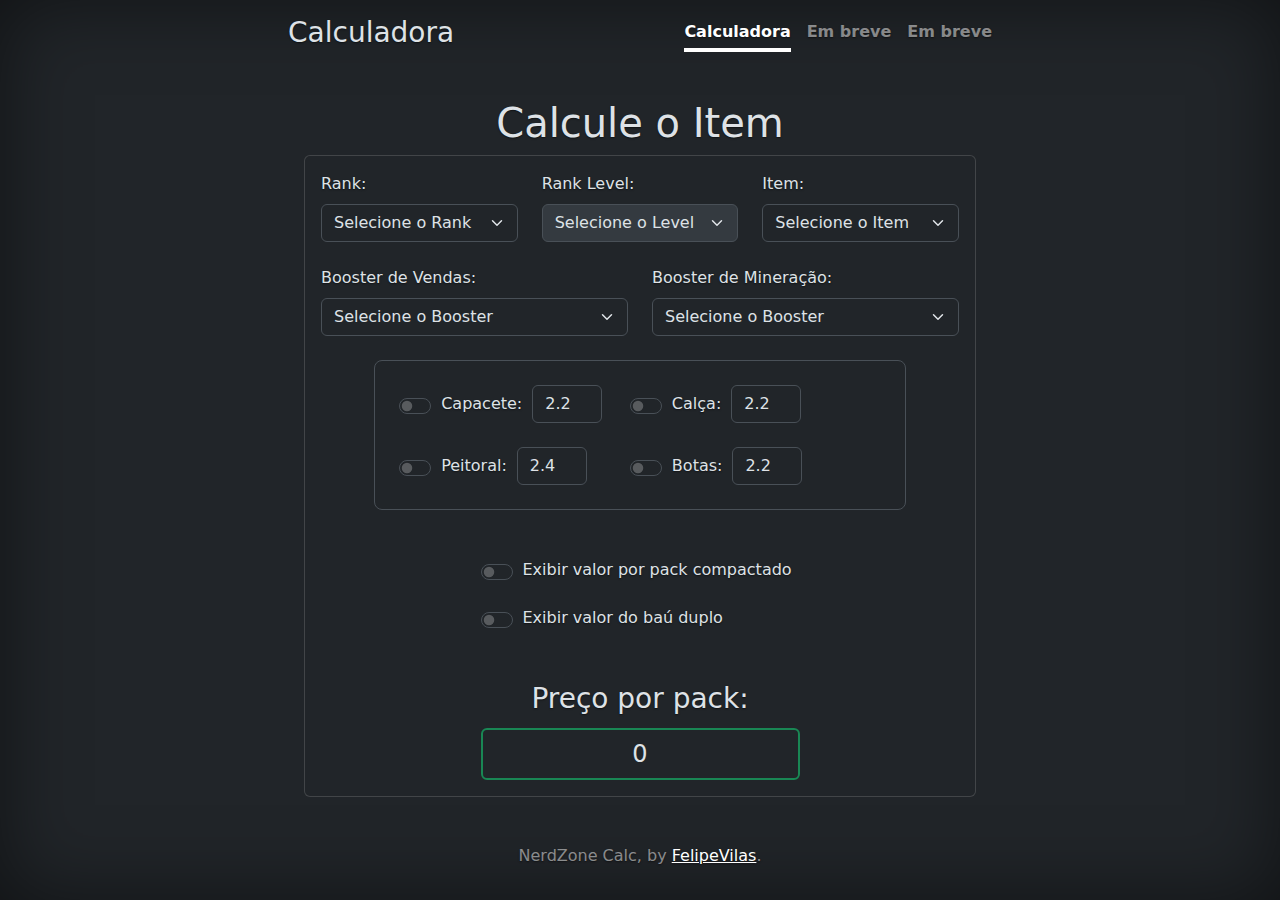
<file: index.html>
<!doctype html>
<html lang="pt-br" class="h-100">

<head>
  <script src="assets/js/color-modes.js"></script>
  <meta charset="utf-8">
  <meta name="viewport" content="width=device-width, initial-scale=1">
  <meta name="description" content="Calculadora feita para Calcular o preços dos drops/plantações de cada Rank">
  <meta name="author" content="FelipeVilas">
  <title>NerdZone Calc - Calculadora</title>

  <link href="assets/dist/css/bootstrap.min.css" rel="stylesheet">
  <link href="assets/css/calc.css" rel="stylesheet">
</head>

<body class="d-flex h-100">

  <div class="calc-container d-flex w-100 h-100 p-3 mx-auto flex-column">
    <header class="mb-auto">
      <div>
        <h3 class="float-md-start mb-0">Calculadora</h3>
        <nav class="nav nav-masthead justify-content-center float-md-end">
          <a class="nav-link fw-bold py-1 px-0 active" aria-current="page" href="#">Calculadora</a>
          <a class="nav-link fw-bold py-1 px-0" href= "#"/*href="bau.html"*/>Em breve</a>
          <a class="nav-link fw-bold py-1 px-0" href="#">Em breve</a>
        </nav>
      </div>
    </header>

    <main class="px-3">
      <h1 class="text-center">Calcule o Item</h1>
      <div class="card">
        <div class="card-body">
          <form id="calculadoraForm">
            <div class="row">
              <!-- Rank -->
              <div class="col-md-4">
                <div class="mb-3">
                  <label for="rank" class="form-label">Rank:</label>
                  <select class="form-select" id="rank" aria-label="Select Rank">
                    <option selected disabled>Selecione o Rank</option>
                    <option value="Porco">Porco</option>
                    <option value="Ovelha">Ovelha</option>
                    <option value="Vaca">Vaca</option>
                    <option value="Galinha">Galinha</option>
                    <option value="Coelho">Coelho</option>
                    <option value="Jaguatirica">Jaguatirica</option>
                    <option value="Lobo">Lobo</option>
                    <option value="Zumbi">Zumbi</option>
                    <option value="Aranha">Aranha</option>
                    <option value="Esqueleto">Esqueleto</option>
                    <option value="Creeper">Creeper</option>
                    <option value="Guardian">Guardian</option>
                    <option value="Golem">Golem</option>
                    <option value="Blaze">Blaze</option>
                  </select>
                </div>
              </div>

              <!-- Level -->
              <div class="col-md-4">
                <div class="mb-3">
                  <label for="ranklevel" class="form-label">Rank Level:</label>
                  <select class="form-select" id="ranklevel" aria-label="Select Level" disabled>
                    <option selected disabled>Selecione o Level</option>
                  </select>
                </div>
              </div>

              <!-- Item -->
              <div class="col-md-4">
                <div class="mb-4">
                  <label for="item" class="form-label">Item:</label>
                  <select class="form-select" id="item" aria-label="Select Item">
                    <option selected disabled>Selecione o Item</option>
                    <optgroup label="Minérios">
                      <option value="121600">Quartzo</option>
                      <option value="197600">Obsidian</option>
                      <option value="1824000">TNT</option>
                    </optgroup>

                    <optgroup label="Plantações">
                      <option value="31860">Cacau</option>
                      <option value="211585">Cacto</option>
                      <option value="167930">Cenoura</option>
                    </optgroup>
                  </select>
                </div>
              </div>

              <!-- Booster de vendas -->
              <div class="col-md-6">
                <div class="mb-4">
                  <label for="boostervenda" class="form-label">Booster de Vendas:</label>
                  <select class="form-select" id="boostervenda" aria-label="Select Booster">
                    <option selected disabled>Selecione o Booster</option>
                    <option value="1.2">Booster 20%</option>
                    <option value="1.25">Booster 25%</option>
                    <option value="1.3">Booster 30%</option>
                    <option value="1.35">Booster 35%</option>
                    <option value="1.4">Booster 40%</option>
                    <option value="1.45">Booster 45%</option>
                    <option value="1.5">Booster 50%</option>
                    <option value="1.55">Booster 55%</option>
                    <option value="1.6">Booster 60%</option>
                    <option value="1.65">Booster 65%</option>
                    <option value="1.7">Booster 70%</option>
                    <option value="1.75">Booster 75%</option>
                    <option value="1.8">Booster 80%</option>
                    <option value="1.85">Booster 85%</option>
                    <option value="1.90">Booster 90%</option>
                  </select>
                </div>
              </div>
              
              <!-- Booster de Mineração -->
              <div class="col-md-6">
                <div class="mb-4">
                  <label for="boostermina" class="form-label">Booster de Mineração:</label>
                  <select class="form-select" id="boostermina" aria-label="Select Booster">
                    <option selected disabled>Selecione o Booster</option>
                    <option value="1.20">Booster 20% (Level 1800)</option>
                    <option value="1.30">Booster 30% (Level 5000)</option>
                    <option value="1.45">Booster 45% (Level 8000)</option>
                  </select>
                </div>
              </div>
            </div>
              <!-- Set 2.2x (SUPREMA) -->

            <div class="col-md-10 border rounded-3 mx-auto">
              <div class="row">
                <!-- Primeira coluna: Capacete e Peitoral -->
                <div class="col-md-5">
                  <!-- Capacete -->
                  <div class="form-check form-switch m-4 ">
                    <input id="capa22" name="capa22" class="form-check-input" type="checkbox">
                    <label class="form-check-label" for="capa22">Capacete: </label>
                    <input class="mult form-control-sm" type="number" name="capacete" id="capacete" placeholder="1x" value="2.2" min="1" step="0.1">
                  </div>
                  
                  <!-- Peitoral -->
                  <div class="form-check form-switch ms-4">
                    <input id="peito24" name="peito24" class="form-check-input" type="checkbox">
                    <label class="form-check-label" for="peito24">Peitoral: </label>
                    <input class="mult form-control-sm" type="number" name="peitoral" id="peitoral" placeholder="1x" value="2.4" min="1" step="0.1">
                  </div>
                </div>
                
                <!-- Segunda coluna: Calça e Bota -->
                <div class="col-md-6">
                  <!-- Calça -->
                  <div class="form-check form-switch m-4">
                    <input id="calca22" name="calca22" class="form-check-input" type="checkbox">
                    <label class="form-check-label" for="calca22">Calça: </label>
                    <input class="mult form-control-sm" type="number" name="calca" id="calca" placeholder="1x" value="2.2" min="1" step="0.1">
                  </div>
                  
                  <!-- Botas -->
                  <div class="form-check form-switch m-4">
                    <input id="bota22" name="bota22" class="form-check-input" type="checkbox">
                    <label class="form-check-label" for="bota22">Botas: </label>
                    <input class="mult form-control-sm" type="number" name="bota" id="botas" placeholder="1x" value="2.2" min="1" step="0.1">
                  </div>
                </div>
              </div>
            </div>



            <div class="col-md-12" style="margin: 0 25%;">
              <div class="mt-5">
                <div class="form-check form-switch mb-4">
                  <input id="valorcompactado" name="valorcompactado" class="form-check-input" type="checkbox">
                  <label class="form-check-label" for="valorcompactado">Exibir valor por pack compactado</label>
                </div>
                <div class="form-check form-switch mb-4">
                  <input id="valorbau" name="valorbau" class="form-check-input" type="checkbox">
                  <label class="form-check-label" for="valorbau">Exibir valor do baú duplo</label>
                </div>
              </div>
            </div>

            <div class="col-md-12">
              <div class="mt-5">
                <label for="total" class="form-label d-block text-center fs-3">Preço por pack:</label>
                <input type="text" class="form-control w-50 text-center mx-auto border border-2 border-success fs-4" id="total" value="0" readonly>
              </div>
            </div>
          </form>
        </div>
      </div>
    </main>

    <footer class="mt-auto text-white-50 text-center">
      <p>NerdZone Calc, by <a href="https://github.com/FelipeVilas" class="text-white">FelipeVilas</a>.</p>
    </footer>
  </div>
  
  <script src="assets/dist/js/bootstrap.bundle.min.js"></script>
  <script>
    //multiplicadores do rank para minérios
    const ranksMina = {
      Porco: [1, 1.05, 1.10],
      Ovelha: [1.15, 1.20, 1.25],
      Vaca: [1.30, 1.35, 1.40],
      Galinha: [1.46, 1.52, 1.58],
      Coelho: [1.64, 1.70, 1.76],
      Jaguatirica: [1.82, 1.88, 1.94],
      Lobo: [2.01, 2.08, 2.15],
      Zumbi: [2.22, 2.29, 2.36],
      Aranha: [2.43, 2.50, 2.57],
      Esqueleto: [2.65, 2.73, 2.81],
      Creeper: [2.89, 2.97, 3.05],
      Guardian: [3.13, 3.21, 3.29],
      Golem: [3.38, 3.47, 3.56],
      Blaze: [3.65, 3.74, 3.83],
    };

    //multiplicadores do rank para plantações
    const ranksPlantacao = {
      Porco: [1, 1.02, 1.04],
      Ovelha: [1.06, 1.08, 1.10],
      Vaca: [1.12, 1.14, 1.16],
      Galinha: [1.19, 1.22, 1.25],
      Coelho: [1.28, 1.31, 1.34],
      Jaguatirica: [1.37, 1.40, 1.43],
      Lobo: [1.47, 1.51, 1.55],
      Zumbi: [1.59, 1.63, 1.67],
      Aranha: [1.71, 1.75, 1.79],
      Esqueleto: [1.84, 1.89, 1.94],
      Creeper: [1.99, 2.04, 2.09],
      Guardian: [2.14, 2.19, 2.24],
      Golem: [2.30, 2.36, 2.42],
      Blaze: [2.48, 2.54, 2.60],
    };

    const FORMATACAO = [
      { valor: 1e3, sufixo: "K" },
      { valor: 1e6, sufixo: "M" },
      { valor: 1e9, sufixo: "B" },
      { valor: 1e12, sufixo: "T" },
      { valor: 1e15, sufixo: "Q" },
      { valor: 1e18, sufixo: "Qi" }
    ];

    // Captura de elementos do DOM
    const form = document.getElementById("calculadoraForm");
    const selectRank = document.getElementById("rank");
    const selectLevel = document.getElementById("ranklevel");
    const selectItem = document.getElementById("item");
    const selectBoosterVenda = document.getElementById("boostervenda");
    const selectBoosterMina = document.getElementById("boostermina");
    const inputTotal = document.getElementById("total");
    const checkboxes = document.querySelectorAll('input[type="checkbox"]');

    // Inicialização de eventos do DOM
    function inicializarEventos() {
      // Evento ao mudar o rank
      selectRank.addEventListener("change", atualizarNiveisRank);
      
      // Eventos para recalcular o preço
      [selectRank, selectLevel, selectItem, selectBoosterVenda, selectBoosterMina].forEach(select => {
        select.addEventListener("change", calcularPreco);
      });
      
      // Eventos para checkboxes
      checkboxes.forEach(checkbox => {
        checkbox.addEventListener("change", calcularPreco);
      });
    }

    function atualizarNiveisRank() {
      const rankSelecionado = selectRank.value;
      
      selectLevel.innerHTML = '<option selected disabled>Selecione o Level</option>';
      
      if (rankSelecionado && ranksMina[rankSelecionado]) {
        selectLevel.disabled = false;
        
        for (let i = 1; i <= 3; i++) {
          const option = document.createElement("option");
          option.value = i;
          option.textContent = `Level ${i}`;
          selectLevel.appendChild(option);
        }
      } else {
        selectLevel.disabled = true;
      }
      
      inputTotal.value = "0";
    }

    // Calcula o preço com base nos valores selecionados
    function calcularPreco() {
      const rank = selectRank.value;
      const level = parseInt(selectLevel.value);
      const precoBase = parseInt(selectItem.value);
      
      if (!rank || isNaN(level) || isNaN(precoBase)) {
        return;
      }
      
      const isPlantacao = selectItem.selectedOptions[0].parentElement.label === "Plantações";
      
      const multiplicadorRank = isPlantacao ? 
        ranksPlantacao[rank][level - 1] : 
        ranksMina[rank][level - 1];
      
      // Calcula o preço base com o multiplicador do rank
      let precoFinal = precoBase * multiplicadorRank;
      
      // Aplica boosters (com fallback para 1 se não selecionado)
      const boosterVenda = parseFloat(selectBoosterVenda.value) || 1;
      const boosterMina = parseFloat(selectBoosterMina.value) || 1;
      precoFinal *= boosterVenda * boosterMina;
      
      // Aplica multiplicadores do set
      const multiplicadores = {
        capa22: document.getElementById("capa22").checked ? parseFloat(document.getElementById("capacete").value) : 1,
        peito24: document.getElementById("peito24").checked ? parseFloat(document.getElementById("peitoral").value) : 1,
        calca22: document.getElementById("calca22").checked ? parseFloat(document.getElementById("calca").value) : 1,
        bota22: document.getElementById("bota22").checked ? parseFloat(document.getElementById("botas").value) : 1
      };
      
      for (const mult of Object.values(multiplicadores)) {
        precoFinal *= mult;
      }
      
      // Aplica multiplicador de pack compactado (x64) se a opção estiver marcada
      if (document.getElementById("valorcompactado").checked) {
        precoFinal *= 64;
      }

      //Aplica o valor do baú duplo se a opção estiver marcada
      if (document.getElementById("valorbau").checked) {
      precoFinal *= 54;

    }
      // Formata e exibe o preço final
      inputTotal.value = formatarPreco(precoFinal);
    }

    // Formata números grandes com sufixos (K, M, B, etc.)
    function formatarPreco(numero) {
      if (numero < 1000) {
        return numero.toLocaleString();
      }
      
      for (let i = FORMATACAO.length - 1; i >= 0; i--) {
        if (numero >= FORMATACAO[i].valor) {
          const valorFormatado = (numero / FORMATACAO[i].valor).toFixed(2);
          return valorFormatado + FORMATACAO[i].sufixo;
        }
      }
      
      // Fallback - não deveria chegar aqui, mas por precaução
      return numero.toLocaleString();
    }

    // Inicializa os eventos quando o DOM estiver carregado
    document.addEventListener("DOMContentLoaded", inicializarEventos);
    const inputsMultiplicadores = document.querySelectorAll('.mult');
    inputsMultiplicadores.forEach(input => {
      input.addEventListener("change", calcularPreco);
      input.addEventListener("input", calcularPreco);
});
  </script>
</body>
</html>
</file>
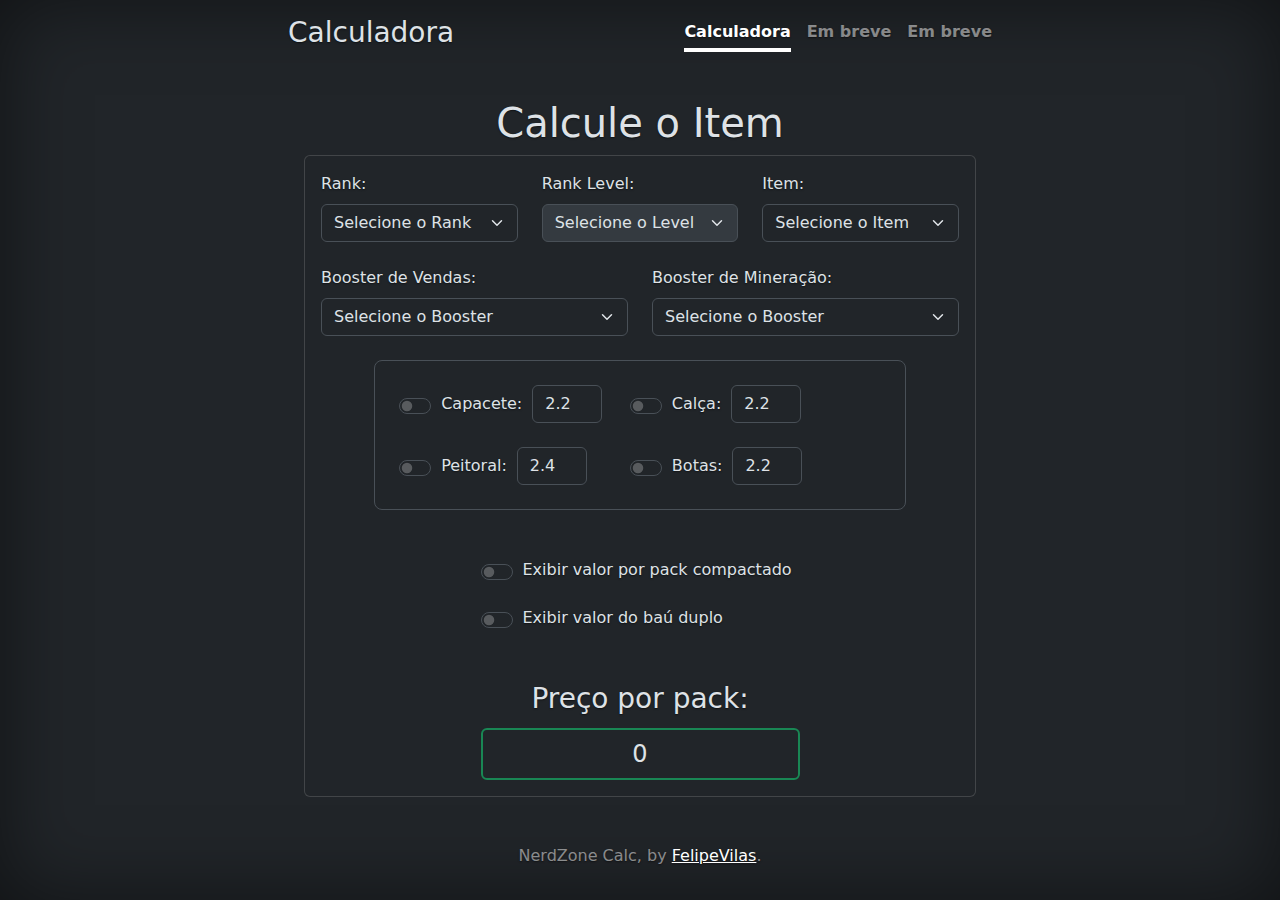
<file: CalcularodaNerd/index.html>
<!doctype html>
<html lang="pt-br" class="h-100">

<head>
  <script src="assets/js/color-modes.js"></script>

  <meta charset="utf-8">
  <meta name="viewport" content="width=device-width, initial-scale=1">
  <meta name="description" content="Calculadora feita para Calcular o preços dos drops/plantações de cada Rank">
  <meta name="author" content="FelipeVilas">
  <title>NerdZone Calc - Calculadora</title>

  <link href="assets/dist/css/bootstrap.min.css" rel="stylesheet">
  <link href="assets/css/calc.css" rel="stylesheet">
</head>

<body class="d-flex h-100">

  <div class="calc-container d-flex w-100 h-100 p-3 mx-auto flex-column">
    <header class="mb-auto">
      <div>
        <h3 class="float-md-start mb-0">Calculadora</h3>
        <nav class="nav nav-masthead justify-content-center float-md-end">
          <a class="nav-link fw-bold py-1 px-0 active" aria-current="page" href="#">Calculadora</a>
          <a class="nav-link fw-bold py-1 px-0" href= "#"/*href="bau.html"*/>Em breve</a>
          <a class="nav-link fw-bold py-1 px-0" href="#">Em breve</a>
        </nav>
      </div>
    </header>

    <main class="px-3">
      <h1 class="text-center">Calcule o Item</h1>
      <div class="card">
        <div class="card-body">
          <form id="calculadoraForm">
            <div class="row">
              <!-- Rank -->
              <div class="col-md-4">
                <div class="mb-3">
                  <label for="rank" class="form-label">Rank:</label>
                  <select class="form-select" id="rank" aria-label="Select Rank">
                    <option selected disabled>Selecione o Rank</option>
                    <option value="Porco">Porco</option>
                    <option value="Ovelha">Ovelha</option>
                    <option value="Vaca">Vaca</option>
                    <option value="Galinha">Galinha</option>
                    <option value="Coelho">Coelho</option>
                    <option value="Jaguatirica">Jaguatirica</option>
                    <option value="Lobo">Lobo</option>
                    <option value="Zumbi">Zumbi</option>
                    <option value="Aranha">Aranha</option>
                    <option value="Esqueleto">Esqueleto</option>
                    <option value="Creeper">Creeper</option>
                    <option value="Guardian">Guardian</option>
                    <option value="Golem">Golem</option>
                    <option value="Blaze">Blaze</option>
                  </select>
                </div>
              </div>

              <!-- Level -->
              <div class="col-md-4">
                <div class="mb-3">
                  <label for="ranklevel" class="form-label">Rank Level:</label>
                  <select class="form-select" id="ranklevel" aria-label="Select Level" disabled>
                    <option selected disabled>Selecione o Level</option>
                  </select>
                </div>
              </div>

              <!-- Item -->
              <div class="col-md-4">
                <div class="mb-4">
                  <label for="item" class="form-label">Item:</label>
                  <select class="form-select" id="item" aria-label="Select Item">
                    <option selected disabled>Selecione o Item</option>
                    <optgroup label="Minérios">
                      <option value="121600">Quartzo</option>
                      <option value="197600">Obsidian</option>
                      <option value="1824000">TNT</option>
                    </optgroup>

                    <optgroup label="Plantações">
                      <option value="31860">Cacau</option>
                      <option value="211585">Cacto</option>
                      <option value="167930">Cenoura</option>
                    </optgroup>
                  </select>
                </div>
              </div>

              <!-- Booster de vendas -->
              <div class="col-md-6">
                <div class="mb-4">
                  <label for="boostervenda" class="form-label">Booster de Vendas:</label>
                  <select class="form-select" id="boostervenda" aria-label="Select Booster">
                    <option selected disabled>Selecione o Booster</option>
                    <option value="1.2">Booster 20%</option>
                    <option value="1.25">Booster 25%</option>
                    <option value="1.3">Booster 30%</option>
                    <option value="1.35">Booster 35%</option>
                    <option value="1.4">Booster 40%</option>
                    <option value="1.45">Booster 45%</option>
                    <option value="1.5">Booster 50%</option>
                    <option value="1.55">Booster 55%</option>
                    <option value="1.6">Booster 60%</option>
                    <option value="1.65">Booster 65%</option>
                    <option value="1.7">Booster 70%</option>
                    <option value="1.75">Booster 75%</option>
                    <option value="1.8">Booster 80%</option>
                    <option value="1.85">Booster 85%</option>
                    <option value="1.90">Booster 90%</option>
                  </select>
                </div>
              </div>
              
              <!-- Booster de Mineração -->
              <div class="col-md-6">
                <div class="mb-4">
                  <label for="boostermina" class="form-label">Booster de Mineração:</label>
                  <select class="form-select" id="boostermina" aria-label="Select Booster">
                    <option selected disabled>Selecione o Booster</option>
                    <option value="1.20">Booster 20% (Level 1800)</option>
                    <option value="1.30">Booster 30% (Level 5000)</option>
                    <option value="1.45">Booster 45% (Level 8000)</option>
                  </select>
                </div>
              </div>
            </div>
              <!-- Set 2.2x (SUPREMA) -->

            <div class="col-md-10 border rounded-3 mx-auto">
              <div class="row">
                <!-- Primeira coluna: Capacete e Peitoral -->
                <div class="col-md-5">
                  <!-- Capacete -->
                  <div class="form-check form-switch m-4 ">
                    <input id="capa22" name="capa22" class="form-check-input" type="checkbox">
                    <label class="form-check-label" for="capa22">Capacete: </label>
                    <input class="mult form-control-sm" type="number" name="capacete" id="capacete" placeholder="1x" value="2.2" min="1" step="0.1">
                  </div>
                  
                  <!-- Peitoral -->
                  <div class="form-check form-switch ms-4">
                    <input id="peito24" name="peito24" class="form-check-input" type="checkbox">
                    <label class="form-check-label" for="peito24">Peitoral: </label>
                    <input class="mult form-control-sm" type="number" name="peitoral" id="peitoral" placeholder="1x" value="2.4" min="1" step="0.1">
                  </div>
                </div>
                
                <!-- Segunda coluna: Calça e Bota -->
                <div class="col-md-6">
                  <!-- Calça -->
                  <div class="form-check form-switch m-4">
                    <input id="calca22" name="calca22" class="form-check-input" type="checkbox">
                    <label class="form-check-label" for="calca22">Calça: </label>
                    <input class="mult form-control-sm" type="number" name="calca" id="calca" placeholder="1x" value="2.2" min="1" step="0.1">
                  </div>
                  
                  <!-- Botas -->
                  <div class="form-check form-switch m-4">
                    <input id="bota22" name="bota22" class="form-check-input" type="checkbox">
                    <label class="form-check-label" for="bota22">Botas: </label>
                    <input class="mult form-control-sm" type="number" name="bota" id="botas" placeholder="1x" value="2.2" min="1" step="0.1">
                  </div>
                </div>
              </div>
            </div>



            <div class="col-md-12" style="margin: 0 25%;">
              <div class="mt-5">
                <div class="form-check form-switch mb-4">
                  <input id="valorcompactado" name="valorcompactado" class="form-check-input" type="checkbox">
                  <label class="form-check-label" for="valorcompactado">Exibir valor por pack compactado</label>
                </div>
                <div class="form-check form-switch mb-4">
                  <input id="valorbau" name="valorbau" class="form-check-input" type="checkbox">
                  <label class="form-check-label" for="valorbau">Exibir valor do baú duplo</label>
                </div>
              </div>
            </div>

            <div class="col-md-12">
              <div class="mt-5">
                <label for="total" class="form-label d-block text-center fs-3">Preço por pack:</label>
                <input type="text" class="form-control w-50 text-center mx-auto border border-2 border-success fs-4" id="total" value="0" readonly>
              </div>
            </div>
          </form>
        </div>
      </div>
    </main>

    <footer class="mt-auto text-white-50 text-center">
      <p>NerdZone Calc, by <a href="https://github.com/FelipeVilas" class="text-white">FelipeVilas</a>.</p>
    </footer>
  </div>
  
  <script src="assets/dist/js/bootstrap.bundle.min.js"></script>
  <script>
    //multiplicadores do rank para minérios
    const ranksMina = {
      Porco: [1, 1.05, 1.10],
      Ovelha: [1.15, 1.20, 1.25],
      Vaca: [1.30, 1.35, 1.40],
      Galinha: [1.46, 1.52, 1.58],
      Coelho: [1.64, 1.70, 1.76],
      Jaguatirica: [1.82, 1.88, 1.94],
      Lobo: [2.01, 2.08, 2.15],
      Zumbi: [2.22, 2.29, 2.36],
      Aranha: [2.43, 2.50, 2.57],
      Esqueleto: [2.65, 2.73, 2.81],
      Creeper: [2.89, 2.97, 3.05],
      Guardian: [3.13, 3.21, 3.29],
      Golem: [3.38, 3.47, 3.56],
      Blaze: [3.65, 3.74, 3.83],
    };

    //multiplicadores do rank para plantações
    const ranksPlantacao = {
      Porco: [1, 1.02, 1.04],
      Ovelha: [1.06, 1.08, 1.10],
      Vaca: [1.12, 1.14, 1.16],
      Galinha: [1.19, 1.22, 1.25],
      Coelho: [1.28, 1.31, 1.34],
      Jaguatirica: [1.37, 1.40, 1.43],
      Lobo: [1.47, 1.51, 1.55],
      Zumbi: [1.59, 1.63, 1.67],
      Aranha: [1.71, 1.75, 1.79],
      Esqueleto: [1.84, 1.89, 1.94],
      Creeper: [1.99, 2.04, 2.09],
      Guardian: [2.14, 2.19, 2.24],
      Golem: [2.30, 2.36, 2.42],
      Blaze: [2.48, 2.54, 2.60],
    };

    const FORMATACAO = [
      { valor: 1e3, sufixo: "K" },
      { valor: 1e6, sufixo: "M" },
      { valor: 1e9, sufixo: "B" },
      { valor: 1e12, sufixo: "T" },
      { valor: 1e15, sufixo: "Q" },
      { valor: 1e18, sufixo: "Qi" }
    ];

    // Captura de elementos do DOM
    const form = document.getElementById("calculadoraForm");
    const selectRank = document.getElementById("rank");
    const selectLevel = document.getElementById("ranklevel");
    const selectItem = document.getElementById("item");
    const selectBoosterVenda = document.getElementById("boostervenda");
    const selectBoosterMina = document.getElementById("boostermina");
    const inputTotal = document.getElementById("total");
    const checkboxes = document.querySelectorAll('input[type="checkbox"]');

    // Inicialização de eventos do DOM
    function inicializarEventos() {
      // Evento ao mudar o rank
      selectRank.addEventListener("change", atualizarNiveisRank);
      
      // Eventos para recalcular o preço
      [selectRank, selectLevel, selectItem, selectBoosterVenda, selectBoosterMina].forEach(select => {
        select.addEventListener("change", calcularPreco);
      });
      
      // Eventos para checkboxes
      checkboxes.forEach(checkbox => {
        checkbox.addEventListener("change", calcularPreco);
      });
    }

    function atualizarNiveisRank() {
      const rankSelecionado = selectRank.value;
      
      selectLevel.innerHTML = '<option selected disabled>Selecione o Level</option>';
      
      if (rankSelecionado && ranksMina[rankSelecionado]) {
        selectLevel.disabled = false;
        
        for (let i = 1; i <= 3; i++) {
          const option = document.createElement("option");
          option.value = i;
          option.textContent = `Level ${i}`;
          selectLevel.appendChild(option);
        }
      } else {
        selectLevel.disabled = true;
      }
      
      inputTotal.value = "0";
    }

    // Calcula o preço com base nos valores selecionados
    function calcularPreco() {
      const rank = selectRank.value;
      const level = parseInt(selectLevel.value);
      const precoBase = parseInt(selectItem.value);
      
      if (!rank || isNaN(level) || isNaN(precoBase)) {
        return;
      }
      
      const isPlantacao = selectItem.selectedOptions[0].parentElement.label === "Plantações";
      
      const multiplicadorRank = isPlantacao ? 
        ranksPlantacao[rank][level - 1] : 
        ranksMina[rank][level - 1];
      
      // Calcula o preço base com o multiplicador do rank
      let precoFinal = precoBase * multiplicadorRank;
      
      // Aplica boosters (com fallback para 1 se não selecionado)
      const boosterVenda = parseFloat(selectBoosterVenda.value) || 1;
      const boosterMina = parseFloat(selectBoosterMina.value) || 1;
      precoFinal *= boosterVenda * boosterMina;
      
      // Aplica multiplicadores do set
      const multiplicadores = {
        capa22: document.getElementById("capa22").checked ? parseFloat(document.getElementById("capacete").value) : 1,
        peito24: document.getElementById("peito24").checked ? parseFloat(document.getElementById("peitoral").value) : 1,
        calca22: document.getElementById("calca22").checked ? parseFloat(document.getElementById("calca").value) : 1,
        bota22: document.getElementById("bota22").checked ? parseFloat(document.getElementById("botas").value) : 1
      };
      
      for (const mult of Object.values(multiplicadores)) {
        precoFinal *= mult;
      }
      
      // Aplica multiplicador de pack compactado (x64) se a opção estiver marcada
      if (document.getElementById("valorcompactado").checked) {
        precoFinal *= 64;
      }

      //Aplica o valor do baú duplo se a opção estiver marcada
      if (document.getElementById("valorbau").checked) {
      precoFinal *= 54;

    }
      // Formata e exibe o preço final
      inputTotal.value = formatarPreco(precoFinal);
    }

    // Formata números grandes com sufixos (K, M, B, etc.)
    function formatarPreco(numero) {
      if (numero < 1000) {
        return numero.toLocaleString();
      }
      
      for (let i = FORMATACAO.length - 1; i >= 0; i--) {
        if (numero >= FORMATACAO[i].valor) {
          const valorFormatado = (numero / FORMATACAO[i].valor).toFixed(2);
          return valorFormatado + FORMATACAO[i].sufixo;
        }
      }
      
      // Fallback - não deveria chegar aqui, mas por precaução
      return numero.toLocaleString();
    }

    // Inicializa os eventos quando o DOM estiver carregado
    document.addEventListener("DOMContentLoaded", inicializarEventos);
    const inputsMultiplicadores = document.querySelectorAll('.mult');
    inputsMultiplicadores.forEach(input => {
      input.addEventListener("change", calcularPreco);
      input.addEventListener("input", calcularPreco);
});
  </script>
</body>

</html>
</file>
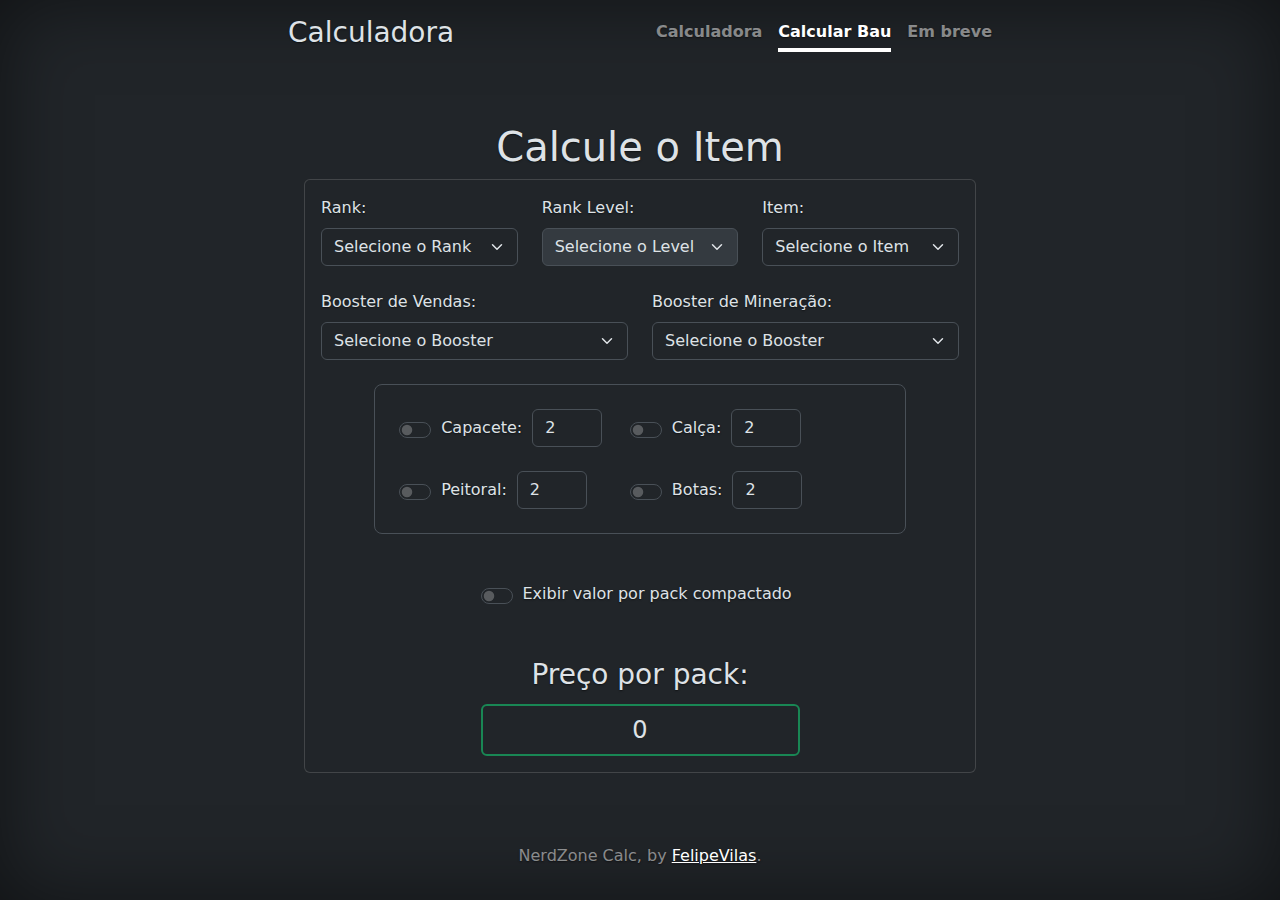
<file: bau.html>
<!doctype html>
<html lang="pt-br" class="h-100">

<head>
  <script src="assets/js/color-modes.js"></script>

  <meta charset="utf-8">
  <meta name="viewport" content="width=device-width, initial-scale=1">
  <meta name="description" content="Calculadora feita para Calcular o preços dos drops/plantações de cada Rank">
  <meta name="author" content="Noobss">
  <title>NerdZone Calc - Calcular baú</title>

  <link href="assets/dist/css/bootstrap.min.css" rel="stylesheet">
  <link href="assets/css/calc.css" rel="stylesheet">
</head>

<body class="d-flex h-100">

  <div class="calc-container d-flex w-100 h-100 p-3 mx-auto flex-column">
    <header class="mb-auto">
      <div>
        <h3 class="float-md-start mb-0">Calculadora</h3>
        <nav class="nav nav-masthead justify-content-center float-md-end">
          <a class="nav-link fw-bold py-1 px-0" href="index.html">Calculadora</a>
          <a class="nav-link fw-bold py-1 px-0 active" aria-current="page" href="bau.html">Calcular Bau</a>
          <a class="nav-link fw-bold py-1 px-0" href="#">Em breve</a>
        </nav>
      </div>
    </header>

    <main class="px-3">
      <h1 class="text-center">Calcule o Item</h1>
      <div class="card">
        <div class="card-body">
          <form id="calculadoraForm">
            <div class="row">
              <!-- Rank -->
              <div class="col-md-4">
                <div class="mb-3">
                  <label for="rank" class="form-label">Rank:</label>
                  <select class="form-select" id="rank" aria-label="Select Rank">
                    <option selected disabled>Selecione o Rank</option>
                    <option value="Porco">Porco</option>
                    <option value="Ovelha">Ovelha</option>
                    <option value="Vaca">Vaca</option>
                    <option value="Galinha">Galinha</option>
                    <option value="Coelho">Coelho</option>
                    <option value="Jaguatirica">Jaguatirica</option>
                    <option value="Lobo">Lobo</option>
                    <option value="Zumbi">Zumbi</option>
                    <option value="Aranha">Aranha</option>
                    <option value="Esqueleto">Esqueleto</option>
                    <option value="Creeper">Creeper</option>
                    <option value="Guardian">Guardian</option>
                    <option value="Golem">Golem</option>
                    <option value="Blaze">Blaze</option>
                  </select>
                </div>
              </div>

              <!-- Level -->
              <div class="col-md-4">
                <div class="mb-3">
                  <label for="ranklevel" class="form-label">Rank Level:</label>
                  <select class="form-select" id="ranklevel" aria-label="Select Level" disabled>
                    <option selected disabled>Selecione o Level</option>
                  </select>
                </div>
              </div>

              <!-- Item -->
              <div class="col-md-4">
                <div class="mb-4">
                  <label for="item" class="form-label">Item:</label>
                  <select class="form-select" id="item" aria-label="Select Item">
                    <option selected disabled>Selecione o Item</option>
                    <optgroup label="Minérios">
                      <option value="121600">Quartzo</option>
                      <option value="197600">Obsidian</option>
                      <option value="1824000">TNT</option>
                    </optgroup>

                    <optgroup label="Plantações">
                      <option value="31860">Cacau</option>
                      <option value="211585">Cacto</option>
                      <option value="167930">Cenoura</option>
                    </optgroup>
                  </select>
                </div>
              </div>

              <!-- Booster de vendas -->
              <div class="col-md-6">
                <div class="mb-4">
                  <label for="boostervenda" class="form-label">Booster de Vendas:</label>
                  <select class="form-select" id="boostervenda" aria-label="Select Booster">
                    <option selected disabled>Selecione o Booster</option>
                    <option value="1.2">Booster 20%</option>
                    <option value="1.25">Booster 25%</option>
                    <option value="1.3">Booster 30%</option>
                    <option value="1.35">Booster 35%</option>
                    <option value="1.4">Booster 40%</option>
                    <option value="1.45">Booster 45%</option>
                    <option value="1.5">Booster 50%</option>
                    <option value="1.55">Booster 55%</option>
                    <option value="1.6">Booster 60%</option>
                    <option value="1.65">Booster 65%</option>
                    <option value="1.7">Booster 70%</option>
                    <option value="1.75">Booster 75%</option>
                    <option value="1.8">Booster 80%</option>
                    <option value="1.85">Booster 85%</option>
                    <option value="1.90">Booster 90%</option>
                  </select>
                </div>
              </div>
              
              <!-- Booster de Mineração -->
              <div class="col-md-6">
                <div class="mb-4">
                  <label for="boostermina" class="form-label">Booster de Mineração:</label>
                  <select class="form-select" id="boostermina" aria-label="Select Booster">
                    <option selected disabled>Selecione o Booster</option>
                    <option value="1.20">Booster 20% (Level 1800)</option>
                    <option value="1.30">Booster 30% (Level 5000)</option>
                    <option value="1.45">Booster 45% (Level 8000)</option>
                  </select>
                </div>
              </div>
            </div>
              <!-- Set 2.2x (SUPREMA) -->

            <div class="col-md-10 border rounded-3 mx-auto">
              <div class="row">
                <!-- Primeira coluna: Capacete e Peitoral -->
                <div class="col-md-5">
                  <!-- Capacete -->
                  <div class="form-check form-switch m-4 ">
                    <input id="capa22" name="capa22" class="form-check-input" type="checkbox">
                    <label class="form-check-label" for="capa22">Capacete: </label>
                    <input class="mult form-control-sm" type="number" name="capacete" id="capacete" placeholder="1x" value="2" min="1" step="0.1">
                  </div>
                  
                  <!-- Peitoral -->
                  <div class="form-check form-switch ms-4">
                    <input id="peito24" name="peito24" class="form-check-input" type="checkbox">
                    <label class="form-check-label" for="peito24">Peitoral: </label>
                    <input class="mult form-control-sm" type="number" name="peitoral" id="peitoral" placeholder="1x" value="2" min="1" step="0.1">
                  </div>
                </div>
                
                <!-- Segunda coluna: Calça e Bota -->
                <div class="col-md-6">
                  <!-- Calça -->
                  <div class="form-check form-switch m-4">
                    <input id="calca22" name="calca22" class="form-check-input" type="checkbox">
                    <label class="form-check-label" for="calca22">Calça: </label>
                    <input class="mult form-control-sm" type="number" name="calca" id="calca" placeholder="1x" value="2" min="1" step="0.1">
                  </div>
                  
                  <!-- Botas -->
                  <div class="form-check form-switch m-4">
                    <input id="bota22" name="bota22" class="form-check-input" type="checkbox">
                    <label class="form-check-label" for="bota22">Botas: </label>
                    <input class="mult form-control-sm" type="number" name="bota" id="botas" placeholder="1x" value="2" min="1" step="0.1">
                  </div>
                </div>
              </div>
            </div>



            <div class="col-md-12" style="margin: 0 25%;">
              <div class="mt-5">
                <div class="form-check form-switch mb-4">
                  <input id="valorcompactado" name="valorcompactado" class="form-check-input" type="checkbox">
                  <label class="form-check-label" for="valorcompactado">Exibir valor por pack compactado</label>
                </div>
              </div>
            </div>

            <div class="col-md-12">
              <div class="mt-5">
                <label for="total" class="form-label d-block text-center fs-3">Preço por pack:</label>
                <input type="text" class="form-control w-50 text-center mx-auto border border-2 border-success fs-4" id="total" value="0" readonly>
              </div>
            </div>
          </form>
        </div>
      </div>
    </main>

    <footer class="mt-auto text-white-50 text-center">
      <p>NerdZone Calc, by <a href="https://github.com/FelipeVilas" class="text-white">FelipeVilas</a>.</p>
    </footer>
  </div>
  
  <script src="assets/dist/js/bootstrap.bundle.min.js"></script>
  <script>
    //multiplicadores do rank para minérios
    const ranksMina = {
      Porco: [1, 1.05, 1.10],
      Ovelha: [1.15, 1.20, 1.25],
      Vaca: [1.30, 1.35, 1.40],
      Galinha: [1.46, 1.52, 1.58],
      Coelho: [1.64, 1.70, 1.76],
      Jaguatirica: [1.82, 1.88, 1.94],
      Lobo: [2.01, 2.08, 2.15],
      Zumbi: [2.22, 2.29, 2.36],
      Aranha: [2.43, 2.50, 2.57],
      Esqueleto: [2.65, 2.73, 2.81],
      Creeper: [2.89, 2.97, 3.05],
      Guardian: [3.13, 3.21, 3.29],
      Golem: [3.38, 3.47, 3.56],
      Blaze: [3.65, 3.74, 3.83],
    };

    //multiplicadores do rank para plantações
    const ranksPlantacao = {
      Porco: [1, 1.02, 1.04],
      Ovelha: [1.06, 1.08, 1.10],
      Vaca: [1.12, 1.14, 1.16],
      Galinha: [1.19, 1.22, 1.25],
      Coelho: [1.28, 1.31, 1.34],
      Jaguatirica: [1.37, 1.40, 1.43],
      Lobo: [1.47, 1.51, 1.55],
      Zumbi: [1.59, 1.63, 1.67],
      Aranha: [1.71, 1.75, 1.79],
      Esqueleto: [1.84, 1.89, 1.94],
      Creeper: [1.99, 2.04, 2.09],
      Guardian: [2.14, 2.19, 2.24],
      Golem: [2.30, 2.36, 2.42],
      Blaze: [2.48, 2.54, 2.60],
    };

    const FORMATACAO = [
      { valor: 1e3, sufixo: "K" },
      { valor: 1e6, sufixo: "M" },
      { valor: 1e9, sufixo: "B" },
      { valor: 1e12, sufixo: "T" },
      { valor: 1e15, sufixo: "Q" },
      { valor: 1e18, sufixo: "Qi" }
    ];

    // Captura de elementos do DOM
    const form = document.getElementById("calculadoraForm");
    const selectRank = document.getElementById("rank");
    const selectLevel = document.getElementById("ranklevel");
    const selectItem = document.getElementById("item");
    const selectBoosterVenda = document.getElementById("boostervenda");
    const selectBoosterMina = document.getElementById("boostermina");
    const inputTotal = document.getElementById("total");
    const checkboxes = document.querySelectorAll('input[type="checkbox"]');

    // Inicialização de eventos do DOM
    function inicializarEventos() {
      // Evento ao mudar o rank
      selectRank.addEventListener("change", atualizarNiveisRank);
      
      // Eventos para recalcular o preço
      [selectRank, selectLevel, selectItem, selectBoosterVenda, selectBoosterMina].forEach(select => {
        select.addEventListener("change", calcularPreco);
      });
      
      // Eventos para checkboxes
      checkboxes.forEach(checkbox => {
        checkbox.addEventListener("change", calcularPreco);
      });
    }

    function atualizarNiveisRank() {
      const rankSelecionado = selectRank.value;
      
      selectLevel.innerHTML = '<option selected disabled>Selecione o Level</option>';
      
      if (rankSelecionado && ranksMina[rankSelecionado]) {
        selectLevel.disabled = false;
        
        for (let i = 1; i <= 3; i++) {
          const option = document.createElement("option");
          option.value = i;
          option.textContent = `Level ${i}`;
          selectLevel.appendChild(option);
        }
      } else {
        selectLevel.disabled = true;
      }
      
      inputTotal.value = "0";
    }

    // Calcula o preço com base nos valores selecionados
    function calcularPreco() {
      const rank = selectRank.value;
      const level = parseInt(selectLevel.value);
      const precoBase = parseInt(selectItem.value);
      
      if (!rank || isNaN(level) || isNaN(precoBase)) {
        return;
      }
      
      const isPlantacao = selectItem.selectedOptions[0].parentElement.label === "Plantações";
      
      const multiplicadorRank = isPlantacao ? 
        ranksPlantacao[rank][level - 1] : 
        ranksMina[rank][level - 1];
      
      // Calcula o preço base com o multiplicador do rank
      let precoFinal = precoBase * multiplicadorRank;
      
      // Aplica boosters (com fallback para 1 se não selecionado)
      const boosterVenda = parseFloat(selectBoosterVenda.value) || 1;
      const boosterMina = parseFloat(selectBoosterMina.value) || 1;
      precoFinal *= boosterVenda * boosterMina;
      
      // Aplica multiplicadores do set
      const multiplicadores = {
        capa22: document.getElementById("capa22").checked ? parseFloat(document.getElementById("capacete").value) : 1,
        peito24: document.getElementById("peito24").checked ? parseFloat(document.getElementById("peitoral").value) : 1,
        calca22: document.getElementById("calca22").checked ? parseFloat(document.getElementById("calca").value) : 1,
        bota22: document.getElementById("bota22").checked ? parseFloat(document.getElementById("botas").value) : 1
      };
      
      for (const mult of Object.values(multiplicadores)) {
        precoFinal *= mult;
      }
      
      // Aplica multiplicador de pack compactado (x64) se a opção estiver marcada
      if (document.getElementById("valorcompactado").checked) {
        precoFinal *= 64;
      }
      
      // Formata e exibe o preço final
      inputTotal.value = formatarPreco(precoFinal);
    }

    // Formata números grandes com sufixos (K, M, B, etc.)
    function formatarPreco(numero) {
      if (numero < 1000) {
        return numero.toLocaleString();
      }
      
      for (let i = FORMATACAO.length - 1; i >= 0; i--) {
        if (numero >= FORMATACAO[i].valor) {
          const valorFormatado = (numero / FORMATACAO[i].valor).toFixed(2);
          return valorFormatado + FORMATACAO[i].sufixo;
        }
      }
      
      // Fallback - não deveria chegar aqui, mas por precaução
      return numero.toLocaleString();
    }

    // Inicializa os eventos quando o DOM estiver carregado
    document.addEventListener("DOMContentLoaded", inicializarEventos);
    const inputsMultiplicadores = document.querySelectorAll('.mult');
    inputsMultiplicadores.forEach(input => {
      input.addEventListener("change", calcularPreco);
      input.addEventListener("input", calcularPreco);
});
  </script>
</body>

</html>
</file>
<file: assets/css/calc.css>
/*
 * Globals
 */


/* Custom default button */
.btn-light,
.btn-light:hover,
.btn-light:focus {
  color: #333;
  text-shadow: none; /* Prevent inheritance from `body` */
}


/*
 * Base structure
 */

body {
  text-shadow: 0 .05rem .1rem rgba(0, 0, 0, .5);
  box-shadow: inset 0 0 5rem rgba(0, 0, 0, .5);
}

.calc-container {
  max-width: 46em;
}
/*
 * Header
 */

.nav-masthead .nav-link {
  color: rgba(255, 255, 255, .5);
  border-bottom: .25rem solid transparent;
}

.nav-masthead .nav-link:hover,
.nav-masthead .nav-link:focus {
  border-bottom-color: rgba(255, 255, 255, .25);
}

.nav-masthead .nav-link + .nav-link {
  margin-left: 1rem;
}

.nav-masthead .active {
  color: #fff;
  border-bottom-color: #fff;
}

.bd-placeholder-img {
  font-size: 1.125rem;
  text-anchor: middle;
  -webkit-user-select: none;
  -moz-user-select: none;
  user-select: none;
}

@media (min-width: 768px) {
  .bd-placeholder-img-lg {
    font-size: 3.5rem;
  }
}

.b-example-divider {
  width: 100%;
  height: 3rem;
  background-color: rgba(0, 0, 0, .1);
  border: solid rgba(0, 0, 0, .15);
  border-width: 1px 0;
  box-shadow: inset 0 .5em 1.5em rgba(0, 0, 0, .1), inset 0 .125em .5em rgba(0, 0, 0, .15);
}

.b-example-vr {
  flex-shrink: 0;
  width: 1.5rem;
  height: 100vh;
}

.bi {
  vertical-align: -.125em;
  fill: currentColor;
}

.nav-scroller {
  position: relative;
  z-index: 2;
  height: 2.75rem;
  overflow-y: hidden;
}

.nav-scroller .nav {
  display: flex;
  flex-wrap: nowrap;
  padding-bottom: 1rem;
  margin-top: -1px;
  overflow-x: auto;
  text-align: center;
  white-space: nowrap;
  -webkit-overflow-scrolling: touch;
}

.btn-bd-primary {
  --bd-violet-bg: #712cf9;
  --bd-violet-rgb: 112.520718, 44.062154, 249.437846;

  --bs-btn-font-weight: 600;
  --bs-btn-color: var(--bs-white);
  --bs-btn-bg: var(--bd-violet-bg);
  --bs-btn-border-color: var(--bd-violet-bg);
  --bs-btn-hover-color: var(--bs-white);
  --bs-btn-hover-bg: #6528e0;
  --bs-btn-hover-border-color: #6528e0;
  --bs-btn-focus-shadow-rgb: var(--bd-violet-rgb);
  --bs-btn-active-color: var(--bs-btn-hover-color);
  --bs-btn-active-bg: #5a23c8;
  --bs-btn-active-border-color: #5a23c8;
}

.bd-mode-toggle {
  z-index: 1500;
}

.bd-mode-toggle .dropdown-menu .active .bi {
  display: block !important;
}

/* Estilo para os inputs de multiplicadores */
.mult {
  display: inline-block;
  width: 70px;
  padding: 0.375rem 0.75rem;
  font-size: 1rem;
  font-weight: 400;
  line-height: 1.5;
  color: var(--bs-body-color);
  background-color: var(--bs-body-bg);
  background-clip: padding-box;
  border: var(--bs-border-width) solid var(--bs-border-color);
  border-radius: var(--bs-border-radius);
  transition: border-color 0.15s ease-in-out, box-shadow 0.15s ease-in-out;
}

.mult:focus {
  color: var(--bs-body-color);
  background-color: var(--bs-body-bg);
  border-color: #86b7fe;
  outline: 0;
  box-shadow: 0 0 0 0.25rem rgba(13, 110, 253, 0.25);
}

/* Melhorar o layout do bloco de multiplicadores */
.flx {
  display: flex;
  flex-wrap: wrap;
  justify-content: space-between;
  padding: 1rem;
}

.blck {
  flex: 1;
  min-width: 250px;
}

/* Ajuste para o layout dos switches com inputs */
.form-check-label {
  margin-right: 10px;
}

.form-check.form-switch {
  display: flex;
  align-items: center;
}

.form-check-input {
  margin-right: 10px;
}

.flx {
  display: flex;
  gap: 10px;
  align-items: center;
  flex-direction: column;
}
</file>
<file: CalcularodaNerd/assets/css/calc.css>
/*
 * Globals
 */


/* Custom default button */
.btn-light,
.btn-light:hover,
.btn-light:focus {
  color: #333;
  text-shadow: none; /* Prevent inheritance from `body` */
}


/*
 * Base structure
 */

body {
  text-shadow: 0 .05rem .1rem rgba(0, 0, 0, .5);
  box-shadow: inset 0 0 5rem rgba(0, 0, 0, .5);
}

.calc-container {
  max-width: 46em;
}
/*
 * Header
 */

.nav-masthead .nav-link {
  color: rgba(255, 255, 255, .5);
  border-bottom: .25rem solid transparent;
}

.nav-masthead .nav-link:hover,
.nav-masthead .nav-link:focus {
  border-bottom-color: rgba(255, 255, 255, .25);
}

.nav-masthead .nav-link + .nav-link {
  margin-left: 1rem;
}

.nav-masthead .active {
  color: #fff;
  border-bottom-color: #fff;
}

.bd-placeholder-img {
  font-size: 1.125rem;
  text-anchor: middle;
  -webkit-user-select: none;
  -moz-user-select: none;
  user-select: none;
}

@media (min-width: 768px) {
  .bd-placeholder-img-lg {
    font-size: 3.5rem;
  }
}

.b-example-divider {
  width: 100%;
  height: 3rem;
  background-color: rgba(0, 0, 0, .1);
  border: solid rgba(0, 0, 0, .15);
  border-width: 1px 0;
  box-shadow: inset 0 .5em 1.5em rgba(0, 0, 0, .1), inset 0 .125em .5em rgba(0, 0, 0, .15);
}

.b-example-vr {
  flex-shrink: 0;
  width: 1.5rem;
  height: 100vh;
}

.bi {
  vertical-align: -.125em;
  fill: currentColor;
}

.nav-scroller {
  position: relative;
  z-index: 2;
  height: 2.75rem;
  overflow-y: hidden;
}

.nav-scroller .nav {
  display: flex;
  flex-wrap: nowrap;
  padding-bottom: 1rem;
  margin-top: -1px;
  overflow-x: auto;
  text-align: center;
  white-space: nowrap;
  -webkit-overflow-scrolling: touch;
}

.btn-bd-primary {
  --bd-violet-bg: #712cf9;
  --bd-violet-rgb: 112.520718, 44.062154, 249.437846;

  --bs-btn-font-weight: 600;
  --bs-btn-color: var(--bs-white);
  --bs-btn-bg: var(--bd-violet-bg);
  --bs-btn-border-color: var(--bd-violet-bg);
  --bs-btn-hover-color: var(--bs-white);
  --bs-btn-hover-bg: #6528e0;
  --bs-btn-hover-border-color: #6528e0;
  --bs-btn-focus-shadow-rgb: var(--bd-violet-rgb);
  --bs-btn-active-color: var(--bs-btn-hover-color);
  --bs-btn-active-bg: #5a23c8;
  --bs-btn-active-border-color: #5a23c8;
}

.bd-mode-toggle {
  z-index: 1500;
}

.bd-mode-toggle .dropdown-menu .active .bi {
  display: block !important;
}

/* Estilo para os inputs de multiplicadores */
.mult {
  display: inline-block;
  width: 70px;
  padding: 0.375rem 0.75rem;
  font-size: 1rem;
  font-weight: 400;
  line-height: 1.5;
  color: var(--bs-body-color);
  background-color: var(--bs-body-bg);
  background-clip: padding-box;
  border: var(--bs-border-width) solid var(--bs-border-color);
  border-radius: var(--bs-border-radius);
  transition: border-color 0.15s ease-in-out, box-shadow 0.15s ease-in-out;
}

.mult:focus {
  color: var(--bs-body-color);
  background-color: var(--bs-body-bg);
  border-color: #86b7fe;
  outline: 0;
  box-shadow: 0 0 0 0.25rem rgba(13, 110, 253, 0.25);
}

/* Melhorar o layout do bloco de multiplicadores */
.flx {
  display: flex;
  flex-wrap: wrap;
  justify-content: space-between;
  padding: 1rem;
}

.blck {
  flex: 1;
  min-width: 250px;
}

/* Ajuste para o layout dos switches com inputs */
.form-check-label {
  margin-right: 10px;
}

.form-check.form-switch {
  display: flex;
  align-items: center;
}

.form-check-input {
  margin-right: 10px;
}

.flx {
  display: flex;
  gap: 10px;
  align-items: center;
  flex-direction: column;
}
</file>
